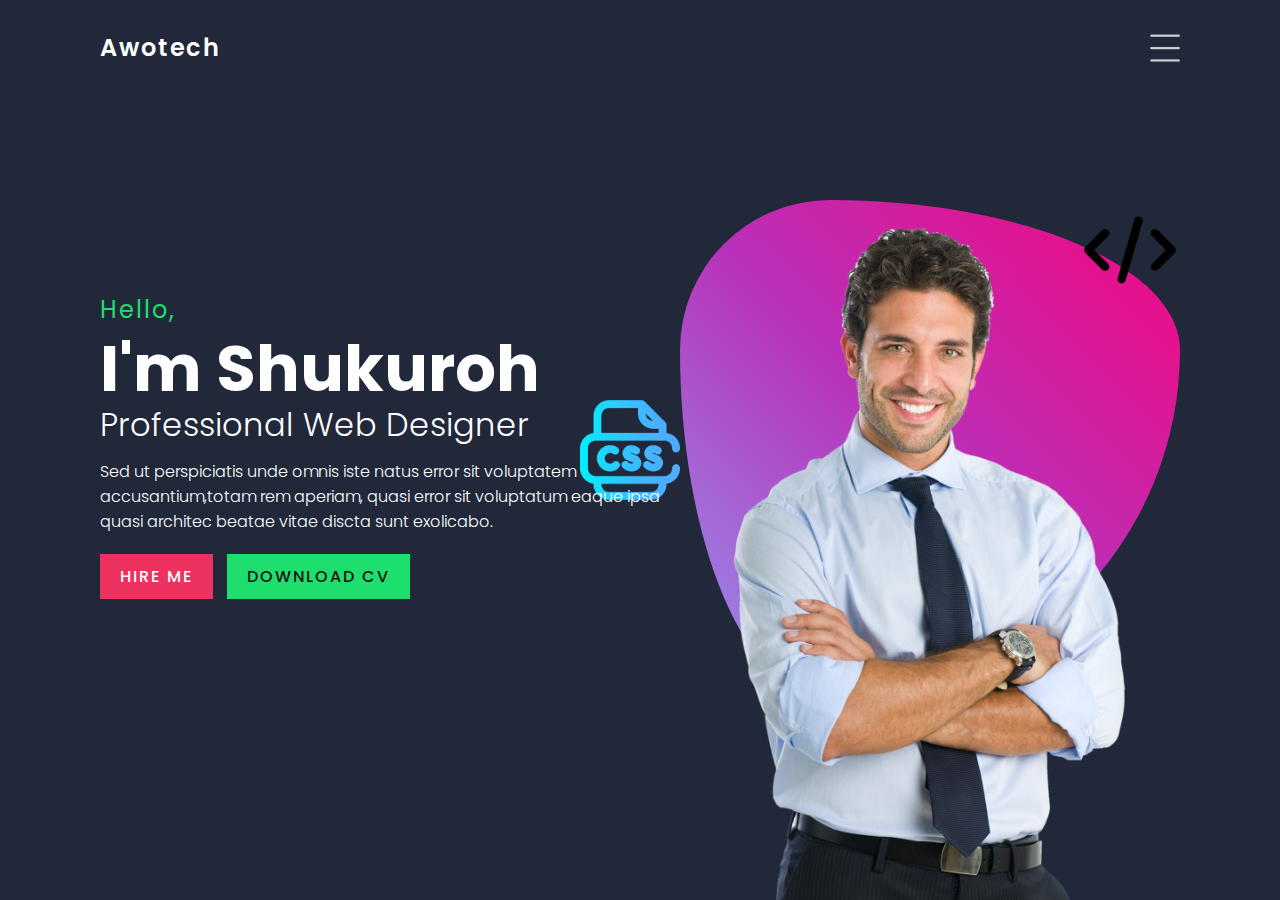
<file: header.html>
<!DOCTYPE html>
<html lang="en">
<head>
    <meta charset="UTF-8">
    <meta http-equiv="X-UA-Compatible" content="IE=edge">
    <meta name="viewport" content="width=device-width, initial-scale=1.0">
    <title>header</title>
    <link rel="stylesheet">
    <style>
        @import url('https://fonts.googleapis.com/css?family=Poppins:200,300,400,500,600,700,800,900&display=swap');
*{
    margin: 0;
    padding: 0;
    box-sizing: border-box;
    font-family: 'Poppins' , sans-serif;
    
}

section{
    position: relative;
    width:100%;
    min-height:100vh;
    padding: 0 100px;
    display:flex;
    align-items: center;
    background: #21283a;
}

section::before{
content: '';
position: absolute;
top:50%;
right: 100px;
transform: translateY(-50%);
width:500px;
height: 500px;
border-radius: 30% 70% 70% 30% / 30% 30% 70% 70%;
background: linear-gradient(to bottom left, rgb(245, 6, 125), rgb(185, 48, 185), rgb(148, 148, 238));
transition:1s;
}



section.active::before {
    background: #21283a;
    box-shadow: 0 0 0 1200px #1ede6d;
}

header{
    position: absolute;
    top:0;
    left:0;
    width:100%;
    z-index:1000;
    display:flex;
    justify-content: space-between;
    align-items: center;
    padding: 30px 100px;

}

header .logo{
    font-size:1.5em;
    color:#fff;
    letter-spacing: 2px;
    font-weight:600;
    text-decoration: none;
    transition: 0.5s;
    transform-origin: right;
}

header .toggle{
    position: relative;
    width:30px;
    height: 30px;
    background:url(images/menu.png) ;
    background-repeat: no-repeat;
    background-position: center;
    background-size: 30px;
    cursor: pointer;

}
header .toggle.active{
    background: url(images/close.png);
    background-repeat: no-repeat;
    background-position: center;
    background-size: 25px;
}
.men{
    position: absolute;
    z-index: 2;
    bottom: 0;
    right: 150px;
    max-width: 400px;
}
.content{
    position:relative;
    z-index: 2;
    width:100%;
    display:flex;
    justify-content: flex-start;
    align-items:center;
    transition: 0.5s;
    transform-origin:right ;
}
.content .contentBx{
    position: relative;
    max-width:600px;
}
.content .contentBx h4{
    font-weight:400;
    color:#1ede6d;
    font-size:1.5em;
    letter-spacing:2px;
    margin-bottom:10px;
}
.content .contentBx h2{
    font-size:4em;
    line-height:1em;
    color:#fff;
}
.content .contentBx h3{
    font-weight:300;
    color:#fff;
    font-size:2em;
    line-height:1.5em;
}
.content .contentBx p{
font-size: 1em;
color:#fff;
margin:10px 0 20px;
font-weight:300;
}

.content .contentBx a{
    display:inline-block;
    color:#fff;
    padding:10px 20px;
    margin-right: 10px;
    margin-bottom: 10px;
    font-weight:500;
    text-decoration: none;
    text-transform: uppercase;
    transition: 0.5s;
    background: #ed325f;
    letter-spacing: 2px;
}

.content .contentBx a:last-child{
    background: #1ede6d;
    color: #111;
}
.content .contentBx a:hover{
    letter-spacing:4px ;
    background: #fff;
    color:#111;
}
.banner.active .content,
.banner.active .logo{
    transform: scale(0);
    transform-origin:left ;
}
.menu{
    position: fixed;
    top: 0;
    left: 0;
    width:100%;
    display:flex;
    height:100%;
    justify-content: center;
    align-items: flex-start;
    flex-direction: column;
    padding-left: 100px;
    transition: 0.5s;
    z-index:2;
    visibility: hidden;
    opacity: 0;
}

.banner.active .menu{
    visibility: visible;
    opacity: 1;
}
.menu li{
    list-style:none;
}
.menu li a{
    color:#08381b;
    text-decoration: none;
    font-size:1.5em;
    padding:5px 10px;
    margin:5px 0; 
    display:inline-block;
    transition: 0.2s ease-in-out;
}
.menu li a:hover{
    letter-spacing: 6px;
    background: #fff;
    color:#161a23;
}

.elements1{
    position: absolute;
    top: 200px;
    right: 100px;
    width:100px;
    height:100px;
    object-fit: cover;
    transition: 0.2s;
    pointer-events: none;
}
.elements2{
    position: absolute;
    top: 400px;
    right: 600px;
    width:100px;
    height:100px;
    object-fit: cover;
    transition: 0.2s;
    pointer-events: none;
}

.banner.active .elements1,
 .banner.active .elements2{
    visibility: hidden;
    opacity: 0;
}
        </style>
 
</head>
<body>
    <section class="banner" id="header">
        <header>
            <a href="#header" class="logo">Awotech</a>
            <div class="toggle"> </div>
        </header>

        <img src="images/Man.png" class="men">
        <div class="content">
            <div class="contentBx">
                <h4>Hello,</h4>
                <h2>I'm Shukuroh</h2>
                <h3>Professional Web Designer</h3>
                <p>Sed ut perspiciatis unde omnis iste natus error sit voluptatem accusantium,totam rem aperiam,
                     quasi error sit voluptatum eaque ipsa quasi architec beatae vitae discta sunt exolicabo.</p>
                     <a href="#">Hire Me</a>
                     <a href="#">Download CV</a>
            </div>
        </div>

        <ul class="menu">
            <li><a href="#header">Home</a></li>
            <li><a href="#about">About</a></li>
            <li><a href="#services">Services</a></li>
            <li><a href="#portfolio">Portfolio</a></li>
            <li><a href="#contact">Contact</a></li>
        </ul>

         <img src="images/1.png" class="elements1">
        <img src="images/2.png" class="elements2"> 

      
    </section>
    
    <script>
        const toggle = document.querySelector('.toggle');
        const banner = document.querySelector('.banner');
        toggle.onclick = function(){
            toggle.classList.toggle('active');
            banner.classList.toggle('active');
        }
        </script>
</body>
</html>
</file>
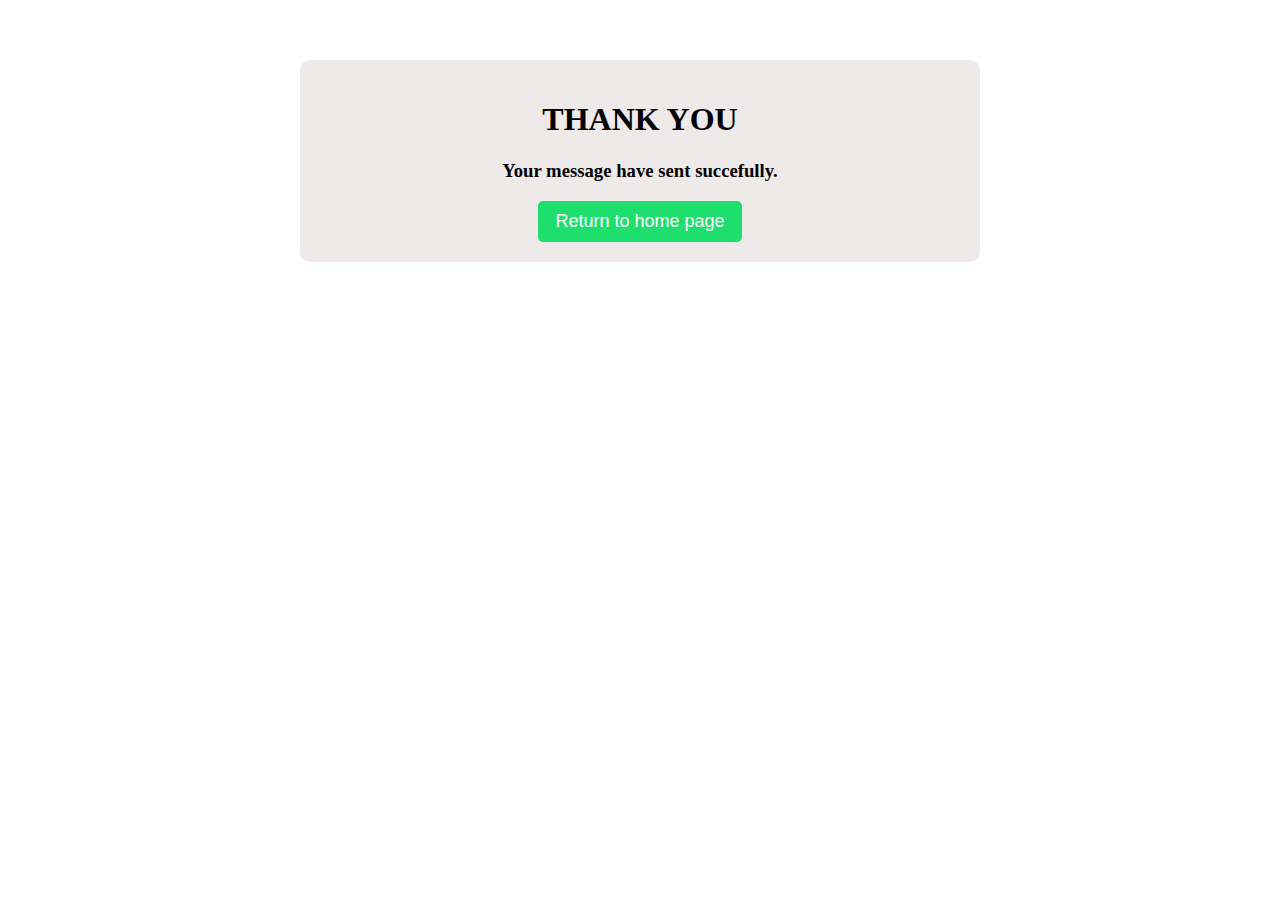
<file: submit.html>
<!DOCTYPE html>
<html lang="en">
<head>
    <meta charset="UTF-8">
    <meta http-equiv="X-UA-Compatible" content="IE=edge">
    <meta name="viewport" content="width=device-width, initial-scale=1.0">
    <title>Submission form</title>
</head>
<body>
    <div class="container">
        <div class="content">
            <div class="mainmenu">
                <h1>THANK YOU</h1>
                <h3> Your message have sent succefully.</h3>
                <button class="btn"><a href="index.html">Return to home page</a></button>
            </div>
        </div>
    </div>
</body>
<style>
    body{
        margin: 0;
    }

    .container{
        margin: 60px 300px;
        background-color: rgb(238, 234, 234);
        border-radius: 10px;
    }
    .content{
        text-align: center;
        padding: 20px;
    }
    .btn{
        padding: 10px 17px;
        background-color: #1ede6d;
        border: none;
        border-radius: 5px;
    }
    .btn a{
        text-decoration: none;
        color: #fff;
        font-size: 18px;
    }
    @media screen and (min-width: 0px) and (max-width: 999px){
        .container{
        margin: 60px 10px;
}}
</style>
</html>
</file>
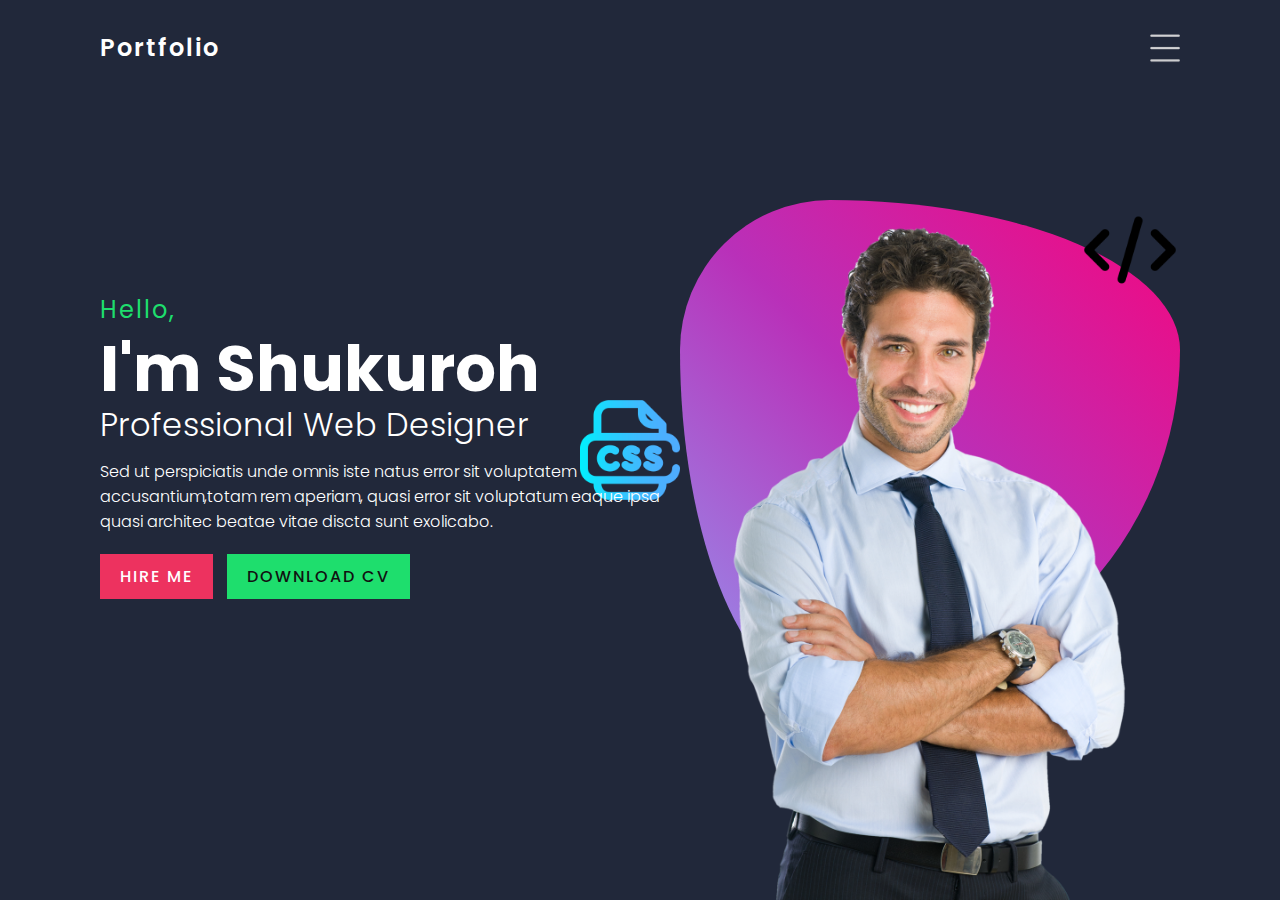
<file: myportfolio/header.html>
<!DOCTYPE html>
<html lang="en">
<head>
    <meta charset="UTF-8">
    <meta http-equiv="X-UA-Compatible" content="IE=edge">
    <meta name="viewport" content="width=device-width, initial-scale=1.0">
    <title>header</title>
    <link rel="stylesheet">
    <style>
        @import url('https://fonts.googleapis.com/css?family=Poppins:200,300,400,500,600,700,800,900&display=swap');
*{
    margin: 0;
    padding: 0;
    box-sizing: border-box;
    font-family: 'Poppins' , sans-serif;
    
}

section{
    position: relative;
    width:100%;
    min-height:100vh;
    padding: 0 100px;
    display:flex;
    align-items: center;
    background: #21283a;
}

section::before{
content: '';
position: absolute;
top:50%;
right: 100px;
transform: translateY(-50%);
width:500px;
height: 500px;
border-radius: 30% 70% 70% 30% / 30% 30% 70% 70%;
background: linear-gradient(to bottom left, rgb(245, 6, 125), rgb(185, 48, 185), rgb(148, 148, 238));
transition:1s;
}



section.active::before {
    background: #21283a;
    box-shadow: 0 0 0 1200px #1ede6d;
}

header{
    position: absolute;
    top:0;
    left:0;
    width:100%;
    z-index:1000;
    display:flex;
    justify-content: space-between;
    align-items: center;
    padding: 30px 100px;

}

header .logo{
    font-size:1.5em;
    color:#fff;
    letter-spacing: 2px;
    font-weight:600;
    text-decoration: none;
    transition: 0.5s;
    transform-origin: right;
}

header .toggle{
    position: relative;
    width:30px;
    height: 30px;
    background:url(images/menu.png) ;
    background-repeat: no-repeat;
    background-position: center;
    background-size: 30px;
    cursor: pointer;

}
header .toggle.active{
    background: url(images/close.png);
    background-repeat: no-repeat;
    background-position: center;
    background-size: 25px;
}
.men{
    position: absolute;
    z-index: 2;
    bottom: 0;
    right: 150px;
    max-width: 400px;
}
.content{
    position:relative;
    z-index: 2;
    width:100%;
    display:flex;
    justify-content: flex-start;
    align-items:center;
    transition: 0.5s;
    transform-origin:right ;
}
.content .contentBx{
    position: relative;
    max-width:600px;
}
.content .contentBx h4{
    font-weight:400;
    color:#1ede6d;
    font-size:1.5em;
    letter-spacing:2px;
    margin-bottom:10px;
}
.content .contentBx h2{
    font-size:4em;
    line-height:1em;
    color:#fff;
}
.content .contentBx h3{
    font-weight:300;
    color:#fff;
    font-size:2em;
    line-height:1.5em;
}
.content .contentBx p{
font-size: 1em;
color:#fff;
margin:10px 0 20px;
font-weight:300;
}

.content .contentBx a{
    display:inline-block;
    color:#fff;
    padding:10px 20px;
    margin-right: 10px;
    margin-bottom: 10px;
    font-weight:500;
    text-decoration: none;
    text-transform: uppercase;
    transition: 0.5s;
    background: #ed325f;
    letter-spacing: 2px;
}

.content .contentBx a:last-child{
    background: #1ede6d;
    color: #111;
}
.content .contentBx a:hover{
    letter-spacing:4px ;
    background: #fff;
    color:#111;
}
.banner.active .content,
.banner.active .logo{
    transform: scale(0);
    transform-origin:left ;
}
.menu{
    position: fixed;
    top: 0;
    left: 0;
    width:100%;
    display:flex;
    height:100%;
    justify-content: center;
    align-items: flex-start;
    flex-direction: column;
    padding-left: 100px;
    transition: 0.5s;
    z-index:2;
    visibility: hidden;
    opacity: 0;
}

.banner.active .menu{
    visibility: visible;
    opacity: 1;
}
.menu li{
    list-style:none;
}
.menu li a{
    color:#08381b;
    text-decoration: none;
    font-size:1.5em;
    padding:5px 10px;
    margin:5px 0; 
    display:inline-block;
    transition: 0.2s ease-in-out;
}
.menu li a:hover{
    letter-spacing: 6px;
    background: #fff;
    color:#161a23;
}

.elements1{
    position: absolute;
    top: 200px;
    right: 100px;
    width:100px;
    height:100px;
    object-fit: cover;
    transition: 0.2s;
    pointer-events: none;
}
.elements2{
    position: absolute;
    top: 400px;
    right: 600px;
    width:100px;
    height:100px;
    object-fit: cover;
    transition: 0.2s;
    pointer-events: none;
}

.banner.active .elements1,
 .banner.active .elements2{
    visibility: hidden;
    opacity: 0;
}
        </style>
 
</head>
<body>
    <section class="banner" id="header">
        <header>
            <a href="#header" class="logo">Portfolio</a>
            <div class="toggle"> </div>
        </header>

        <img src="images/Man.png" class="men">
        <div class="content">
            <div class="contentBx">
                <h4>Hello,</h4>
                <h2>I'm Shukuroh</h2>
                <h3>Professional Web Designer</h3>
                <p>Sed ut perspiciatis unde omnis iste natus error sit voluptatem accusantium,totam rem aperiam,
                     quasi error sit voluptatum eaque ipsa quasi architec beatae vitae discta sunt exolicabo.</p>
                     <a href="#">Hire Me</a>
                     <a href="#">Download CV</a>
            </div>
        </div>

        <ul class="menu">
            <li><a href="#header">Home</a></li>
            <li><a href="#about">About</a></li>
            <li><a href="#services">Services</a></li>
            <li><a href="#portfolio">Portfolio</a></li>
            <li><a href="#contact">Contact</a></li>
        </ul>

         <img src="images/1.png" class="elements1">
        <img src="images/2.png" class="elements2"> 

      
    </section>
    
    <script>
        const toggle = document.querySelector('.toggle');
        const banner = document.querySelector('.banner');
        toggle.onclick = function(){
            toggle.classList.toggle('active');
            banner.classList.toggle('active');
        }
        </script>
</body>
</html>
</file>
